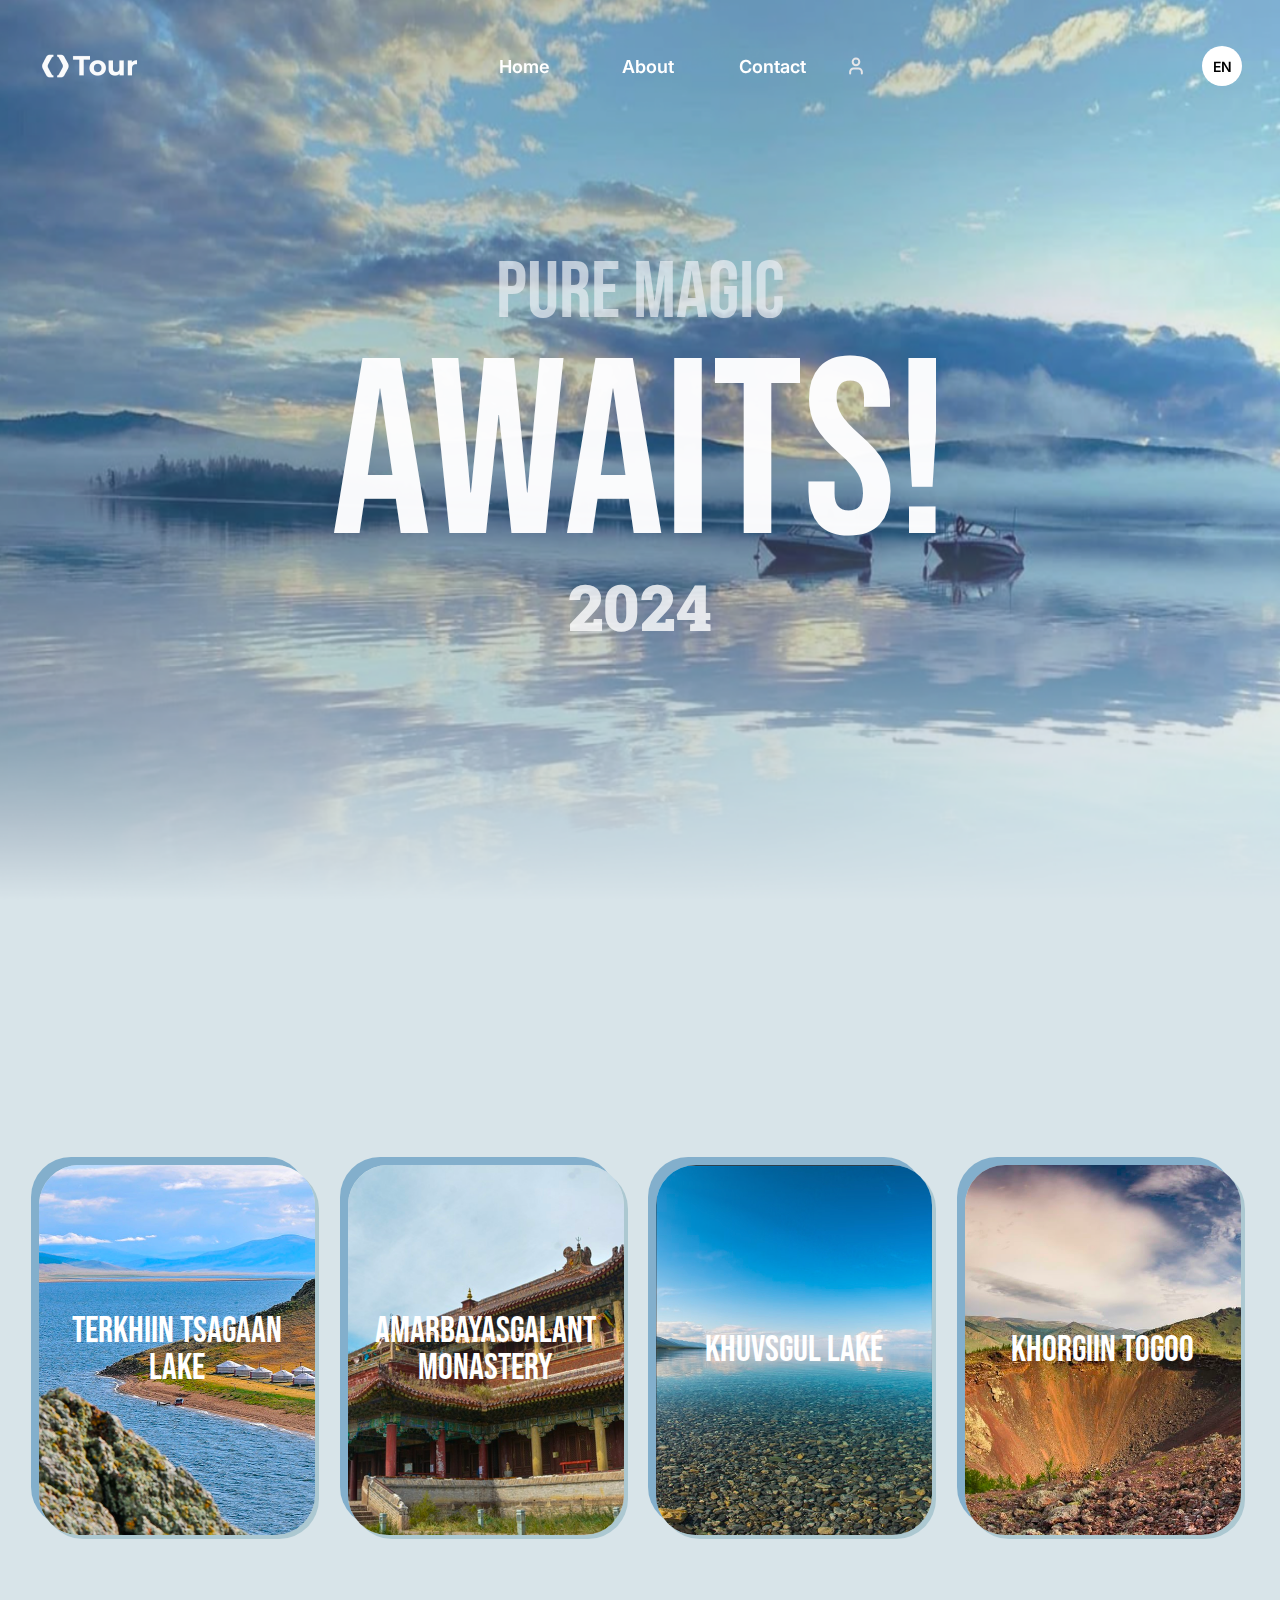
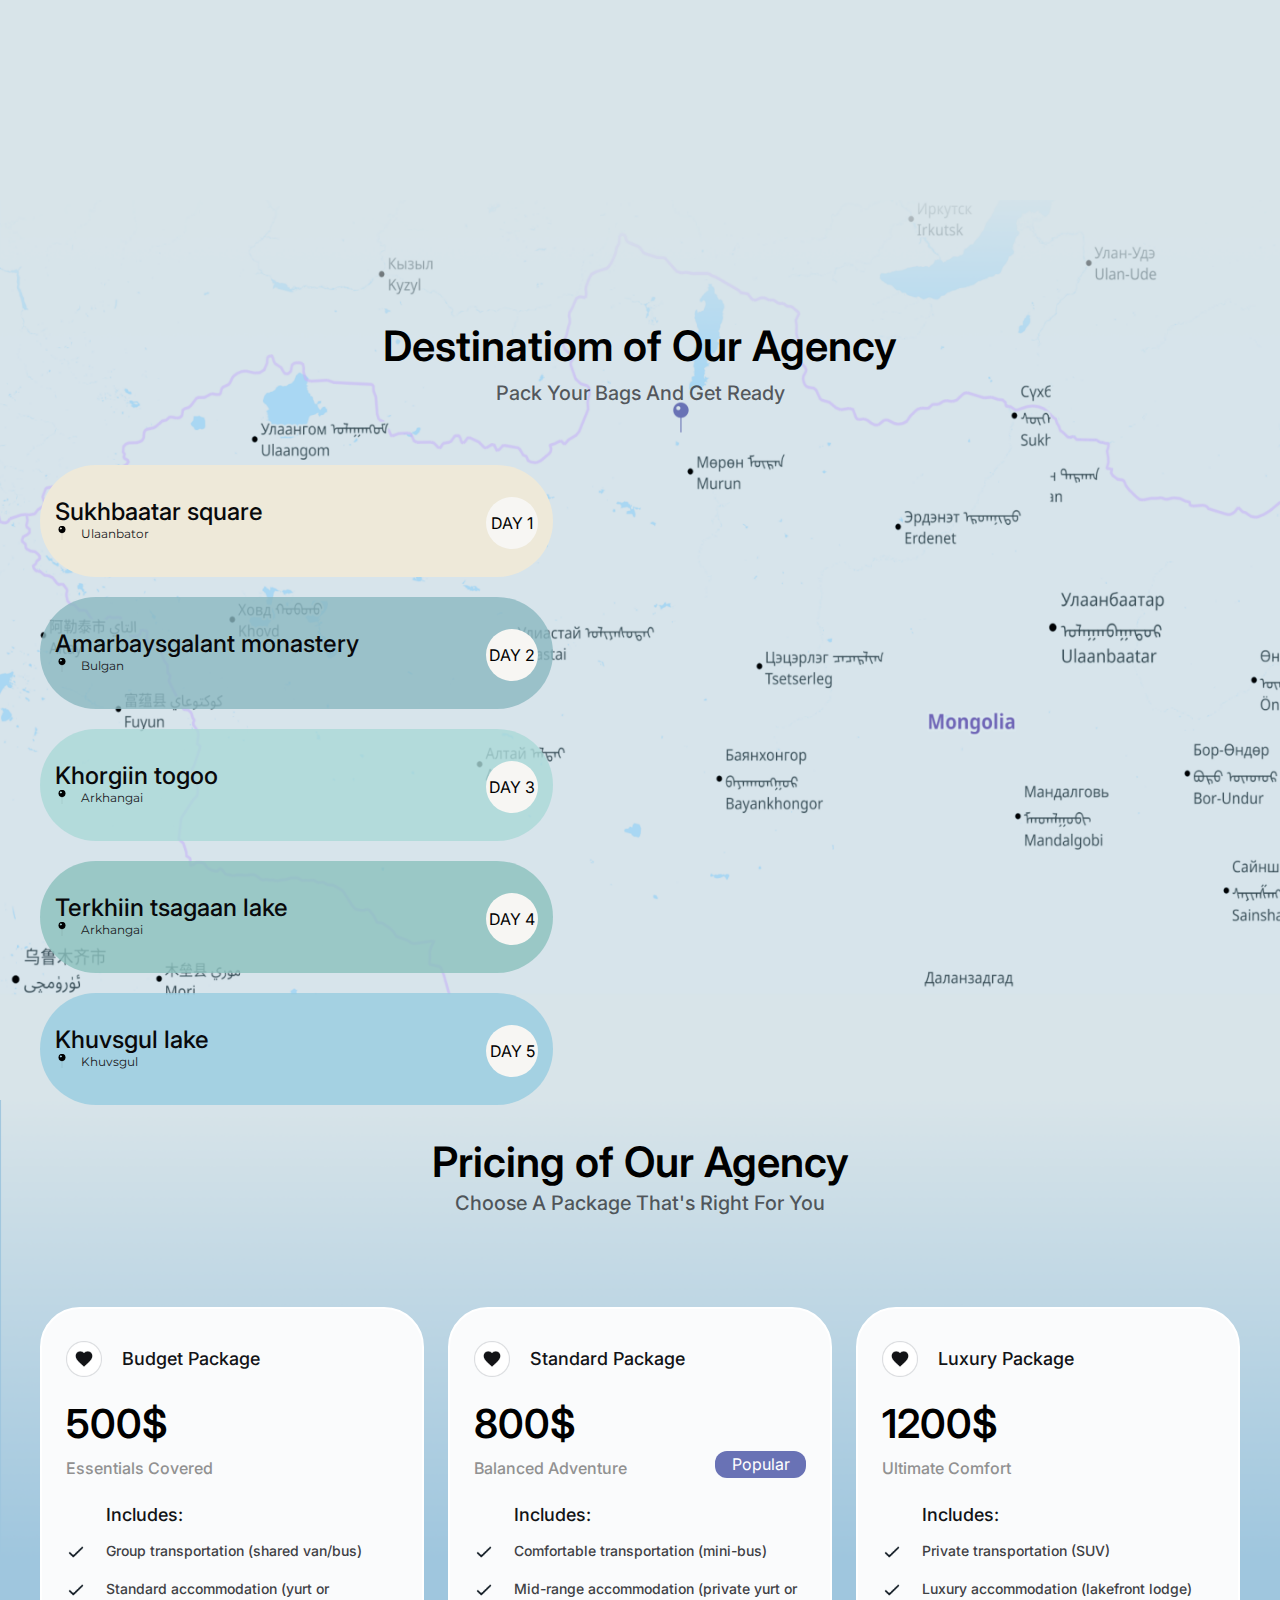
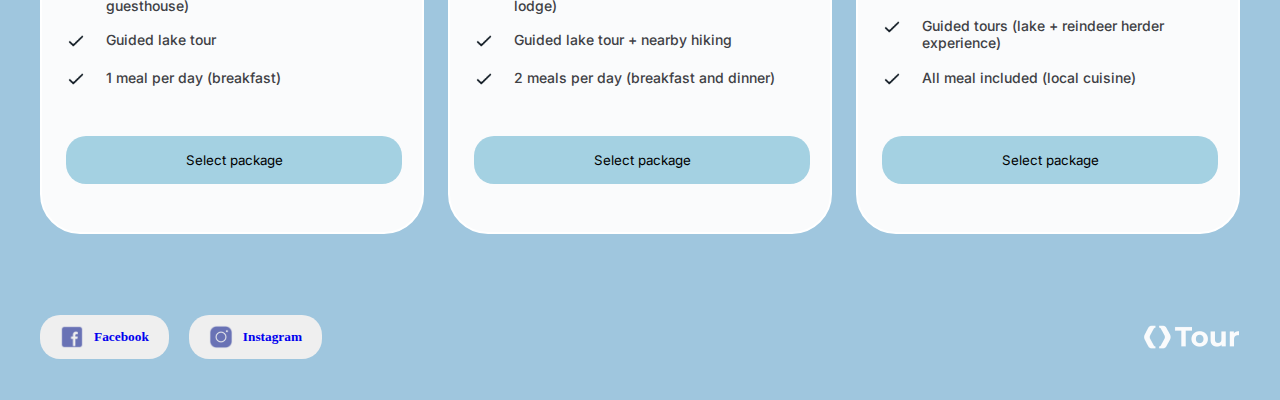
<file: index.html>
<!doctype html>
<html lang="en">
  <head>
    <meta charset="UTF-8" />
    <meta name="viewport" content="width=device-width, initial-scale=1.0" />
    <link rel="preconnect" href="https://fonts.googleapis.com" />
    <link rel="preconnect" href="https://fonts.gstatic.com" crossorigin />
    <link
      href="https://fonts.googleapis.com/css2?family=Bebas+Neue&family=Hanuman:wght@100..900&family=Inter:ital,opsz,wght@0,14..32,100..900;1,14..32,100..900&family=Montserrat:ital,wght@0,100..900;1,100..900&display=swap"
      rel="stylesheet"
    />
    <title>PineTour</title>
    <link rel="stylesheet" href="./pinefinal.css" />
  </head>
  <body>
    <!-- PAGE 1 -->
    <div class="hero center">
      <img class="hero-background" src="./pic/HeroImage.png" />

      <div class="header">
        <img src="./iconimage/logo 1 (3).png" />
        <div class="menu">
          <p>Home</p>
          <p>About</p>
          <p>Contact</p>
          <img src="./iconimage/user.svg" />
        </div>
        <div class="lang-selector center">EN</div>
      </div>

      <div class="hero-titles">
        <p>PURE MAGIC</p>
        <p>AWAITS!</p>
        <p>2024</p>
      </div>
    </div>
    <!-- PAGE 2 -->
    <div class="location">
      <img class="location-background" src="./pic/Location.png" />
      <div class="sublocation">
        <div class="box center">
          <img
            class="terkh"
            src="./hovercard/1.png"
            style="border-radius: 40px"
          />
          <p>TERKHIIN TSAGAAN LAKE</p>
        </div>
        <div class="box center">
          <img
            class="monastery"
            src="./hovercard/2.png"
            style="border-radius: 40px"
          />
          <p>AMARBAYASGALANT MONASTERY</p>
        </div>
        <div class="box center">
          <img
            class="khuvsgul"
            src="./hovercard/3.png"
            style="border-radius: 40px"
          />
          <p>KHUVSGUL LAKE</p>
        </div>
        <div class="box center">
          <img
            class="togoo"
            src="./hovercard/4.png"
            style="border-radius: 40px"
          />
          <p>KHORGIIN TOGOO</p>
        </div>
      </div>
    </div>
    <!-- PAGE 3 -->
    <div class="destination">
      <img class="destination-background" src="./pic/Roadmap.png" />
      <div class="destination-header">
        <h1>Destinatiom of Our Agency</h1>
        <p>Pack Your Bags And Get Ready</p>
      </div>
      <div class="program">
        <div class="locator">
          <div class="card">
            <div class="card-inside">
              <div class="sukhee">
                <h3>Sukhbaatar square</h3>
                <div class="map-icon">
                  <img
                    src="./iconimage/Icon Container 2.png"
                    width="14px"
                    height="14px"
                  />
                  <p>Ulaanbator</p>
                </div>
              </div>
              <div class="day-selector center">DAY 1</div>
              <div class="img1">
                <img
                  src="./map pin/Frame 176.png"
                  width="250px"
                  height="250px"
                />
              </div>
            </div>
          </div>
          <div class="card">
            <div class="card-inside">
              <div class="amaraa">
                <h3>Amarbaysgalant monastery</h3>
                <div class="map-icon">
                  <img
                    src="./iconimage/Icon Container 2.png"
                    width="14px"
                    height="14px"
                  />
                  <p>Bulgan</p>
                </div>
              </div>
              <div class="day-selector center">DAY 2</div>
              <div class="img2">
                <img
                  src="./map pin/Frame 177.png"
                  width="250px"
                  height="250px"
                />
              </div>
            </div>
          </div>
          <div class="card">
            <div class="card-inside">
              <div class="khorgo">
                <h3>Khorgiin togoo</h3>

                <div class="map-icon">
                  <img
                    src="./iconimage/Icon Container 2.png"
                    width="14px"
                    height="14px"
                  />
                  <p>Arkhangai</p>
                </div>
              </div>
              <div class="day-selector center">DAY 3</div>
              <div class="img3">
                <img src="./map pin/11111.png" width="250px" height="250px" />
              </div>
            </div>
          </div>
          <div class="card">
            <div class="card-inside">
              <div class="tsaganaa">
                <h3>Terkhiin tsagaan lake</h3>
                <div class="map-icon">
                  <img
                    src="./iconimage/Icon Container 2.png"
                    width="14px"
                    height="14px"
                  />
                  <p>Arkhangai</p>
                </div>
              </div>
              <div class="day-selector center">DAY 4</div>
              <div class="img4">
                <img
                  src="./map pin/Frame 178.png"
                  width="250px"
                  height="250px"
                />
              </div>
            </div>
          </div>
          <div class="card">
            <div class="card-inside">
              <div class="lake">
                <h3>Khuvsgul lake</h3>
                <div class="map-icon">
                  <img
                    src="./iconimage/Icon Container 2.png"
                    width="14px"
                    height="14px"
                  />
                  <p>Khuvsgul</p>
                </div>
              </div>
              <div class="day-selector center">DAY 5</div>
              <div class="img5">
                <img
                  src="./map pin/Frame 179.png"
                  width="250px"
                  height="250px"
                />
              </div>
            </div>
          </div>
        </div>

        <div class="map-pin"></div>
      </div>
    </div>
    <!--PAGE 4 -->
    <div class="price">
      <img class="price-background" src="./pic/Price&Footer.png" />
      <div class="price-header">
        <h2>Pricing of Our Agency</h2>
        <p>Choose A Package That's Right For You</p>
      </div>
      <div class="package-box">
        <div class="budget card-hover">
          <div class="intro t">
            <img
              src="./iconimage/IconButton 1.png"
              width="36px"
              height="36px"
            />
            <p>Budget Package</p>
          </div>
          <div class="information">
            <div class="info-header">
              <h1>500$</h1>
              <p>Essentials Covered</p>
            </div>
            <div class="paragraph">
              <h4 class="t1">Includes:</h4>

              <div class="info-paragraph">
                <div class="t">
                  <img src="./iconimage/check.png" width="20px" height="20px" />
                  <p>Group transportation (shared van/bus)</p>
                </div>
                <div class="t">
                  <img src="./iconimage/check.png" width="20px" height="20px" />
                  <p>Standard accommodation (yurt or guesthouse)</p>
                </div>
                <div class="t">
                  <img src="./iconimage/check.png" width="20px" height="20px" />
                  <p>Guided lake tour</p>
                </div>
                <div class="t">
                  <img src="./iconimage/check.png" width="20px" height="20px" />
                  <p>1 meal per day (breakfast)</p>
                </div>
              </div>
            </div>
          </div>
          <button class="btn">Select package</button>
        </div>
        <div class="standard card-hover">
          <div class="intro t">
            <img
              src="./iconimage/IconButton 1.png"
              width="36px"
              height="36px"
            />
            <p>Standard Package</p>
          </div>
          <div class="information">
            <div class="info-header">
              <div class="standard-popular">
                <h1>800$</h1>
                <p>Balanced Adventure</p>
              </div>
              <div class="popular">Popular</div>
            </div>
            <div class="paragraph">
              <h4 class="t1">Includes:</h4>
              <div class="info-paragraph">
                <div class="t">
                  <img src="./iconimage/check.png" width="20px" height="20px" />
                  <p>Comfortable transportation (mini-bus)</p>
                </div>
                <div class="t">
                  <img src="./iconimage/check.png" width="20px" height="20px" />
                  <p>Mid-range accommodation (private yurt or lodge)</p>
                </div>
                <div class="t">
                  <img src="./iconimage/check.png" width="20px" height="20px" />
                  <p>Guided lake tour + nearby hiking</p>
                </div>
                <div class="t">
                  <img src="./iconimage/check.png" width="20px" height="20px" />
                  <p>2 meals per day (breakfast and dinner)</p>
                </div>
              </div>
            </div>
          </div>
          <button class="btn">Select package</button>
        </div>
        <div class="luxury card-hover">
          <div class="intro t">
            <img
              src="./iconimage/IconButton 1.png"
              width="36px"
              height="36px"
            />
            <p>Luxury Package</p>
          </div>
          <div class="information">
            <div class="info-header">
              <h1>1200$</h1>
              <p>Ultimate Comfort</p>
            </div>
            <div class="paragraph">
              <h4 class="t1">Includes:</h4>
              <div class="info-paragraph">
                <div class="t">
                  <img src="./iconimage/check.png" width="20px" height="20px" />
                  <p>Private transportation (SUV)</p>
                </div>
                <div class="t">
                  <img src="./iconimage/check.png" width="20px" height="20px" />
                  <p>Luxury accommodation (lakefront lodge)</p>
                </div>
                <div class="t">
                  <img src="./iconimage/check.png" width="20px" height="20px" />
                  <p>Guided tours (lake + reindeer herder experience)</p>
                </div>
                <div class="t">
                  <img src="./iconimage/check.png" width="20px" height="20px" />
                  <p>All meal included (local cuisine)</p>
                </div>
              </div>
            </div>
          </div>
          <button class="btn">Select package</button>
        </div>
      </div>

      <div class="footer">
        <div class="social-button">
          <div class="face">
            <!-- <img src="./iconimage/Facebook Icon.png" width="24px" height="24px" />
        <p>Facebook</p> -->
            <button class="facebook">
              <img
                src="./iconimage/Facebook Icon.png"
                width="24px"
                height="24px"
              /><a href="https://www.facebook.com/mto.mongolia/" target="_blank"
                >Facebook</a
              >
            </button>
          </div>
          <div class="insta">
            <!-- <img
          src="./iconimage/Instagram Icon.png"
          width="24px"
          height="24px"
        /> -->
            <!-- <p>Instagram</p> -->
            <button class="instagram">
              <img
                src="./iconimage/Instagram Icon.png"
                width="24px"
                height="24px"
              /><a
                href="https://www.instagram.com/accounts/login/?next=%2Fgomongolia.official%2F&source=omni_redirect"
                target="_blank"
                >Instagram</a
              >
            </button>
          </div>
        </div>

        <img src="./iconimage/logo 1 (3).png" />
      </div>
    </div>
  </body>
</html>
</file>
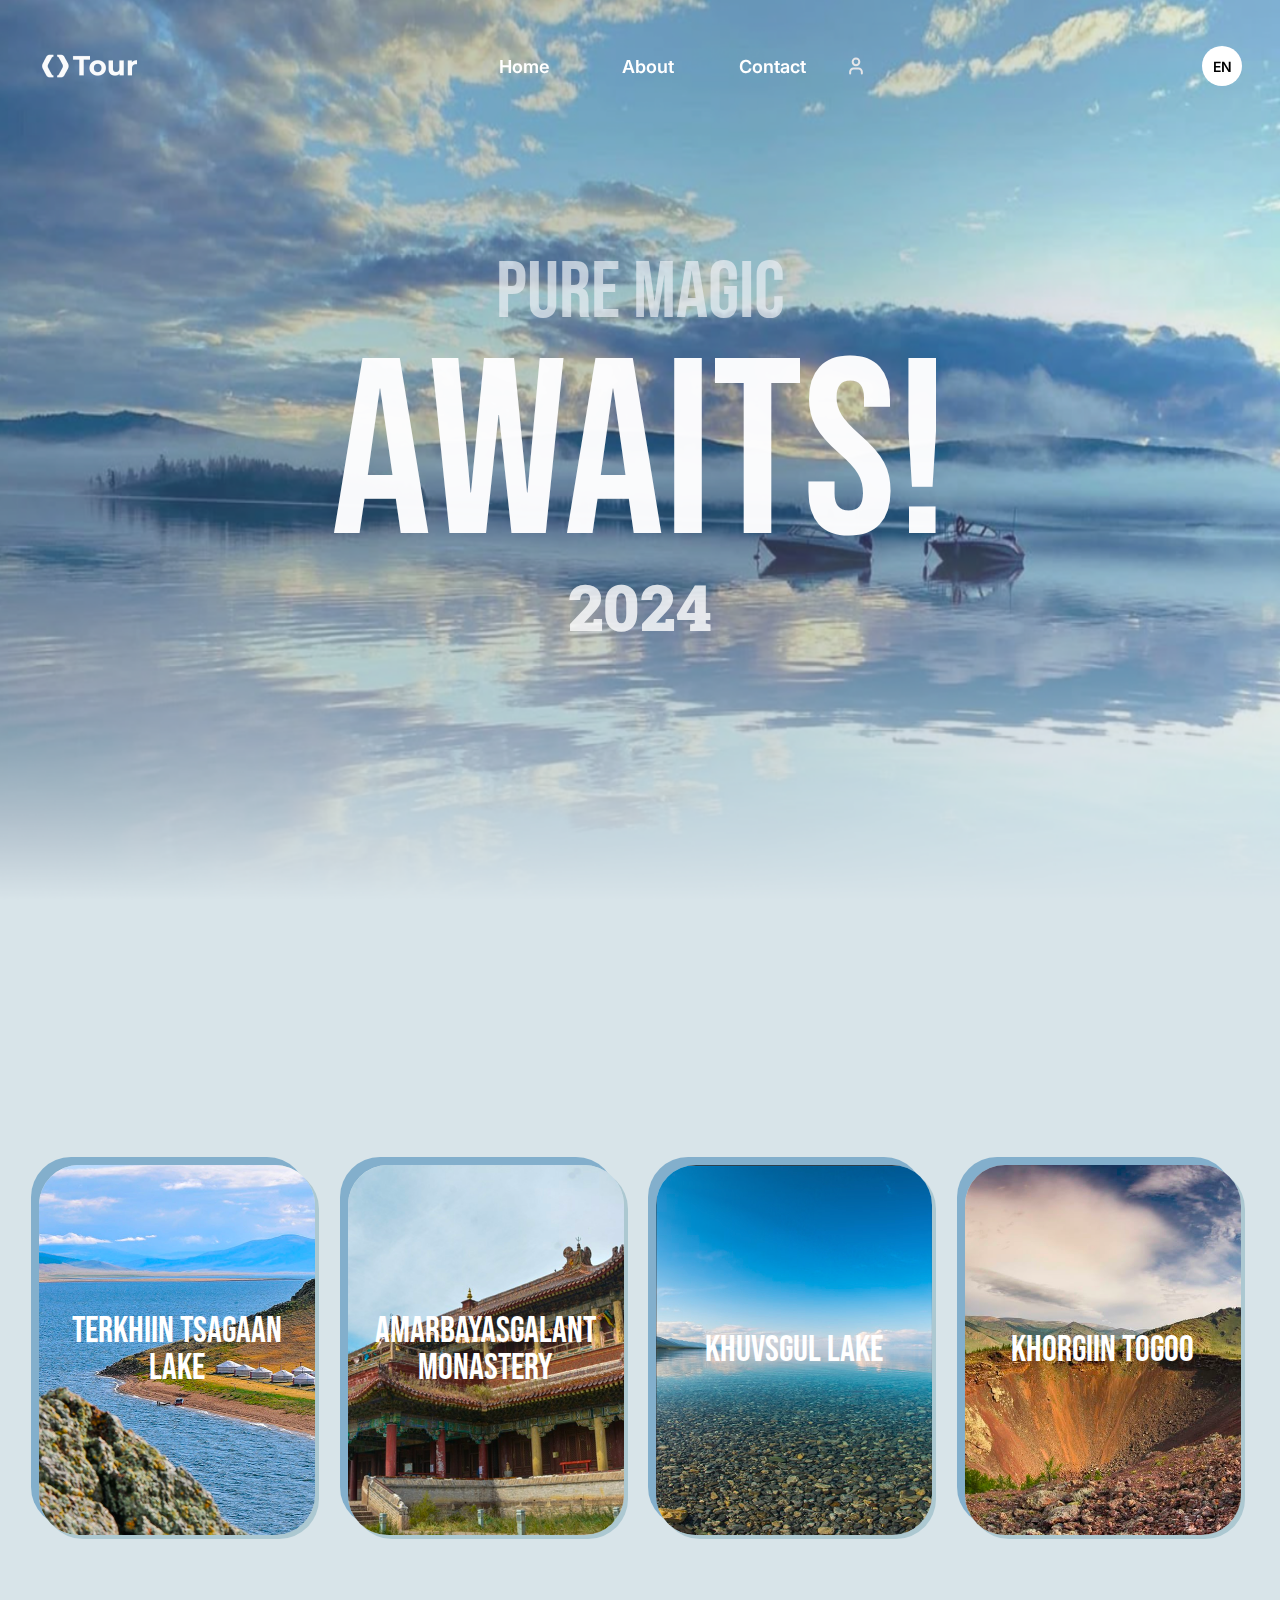
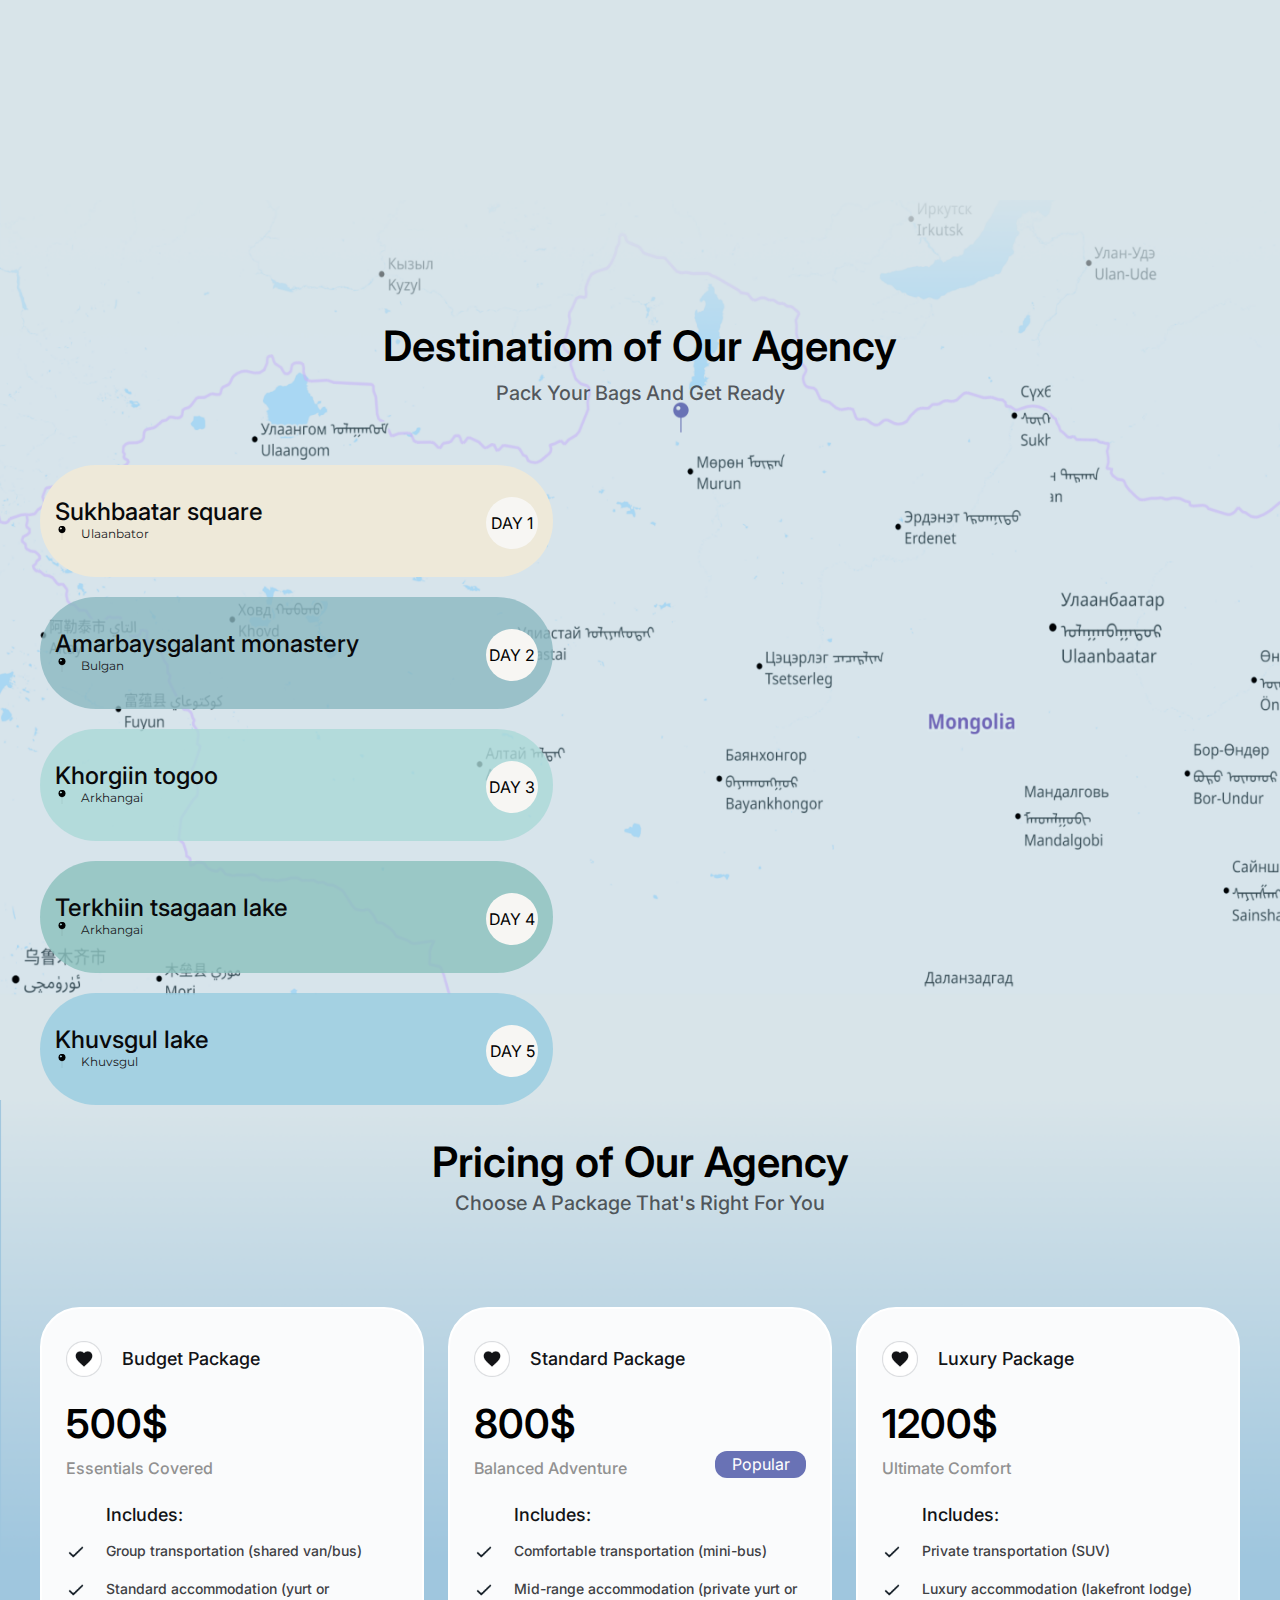
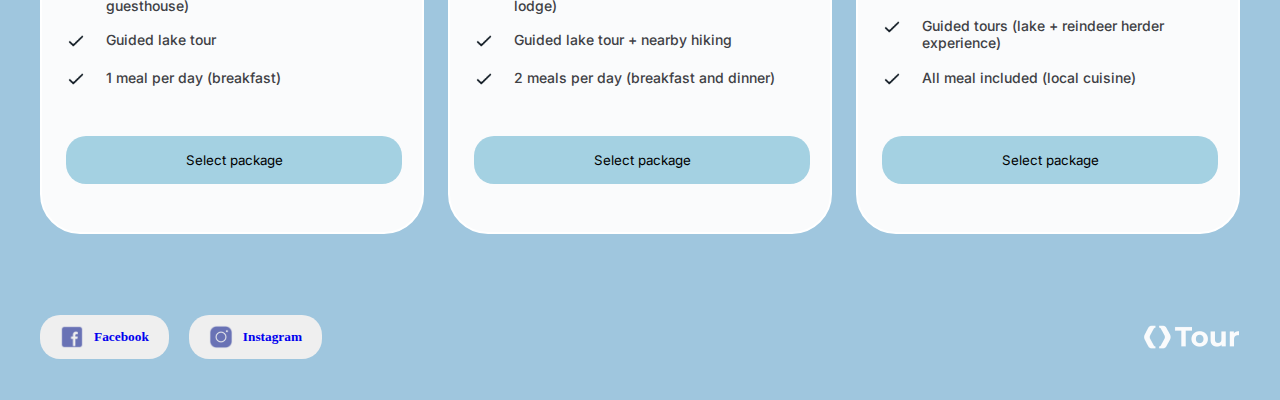
<file: pinefinal.html>
<!DOCTYPE html>
<html lang="en">
  <head>
    <meta charset="UTF-8" />
    <meta name="viewport" content="width=device-width, initial-scale=1.0" />
    <link rel="preconnect" href="https://fonts.googleapis.com" />
    <link rel="preconnect" href="https://fonts.gstatic.com" crossorigin />
    <link
      href="https://fonts.googleapis.com/css2?family=Bebas+Neue&family=Hanuman:wght@100..900&family=Inter:ital,opsz,wght@0,14..32,100..900;1,14..32,100..900&family=Montserrat:ital,wght@0,100..900;1,100..900&display=swap"
      rel="stylesheet"
    />
    <title>PineTour</title>
    <link rel="stylesheet" href="./pinefinal.css" />
  </head>
  <body>
    <!-- PAGE 1 -->
    <div class="hero center">
      <img class="hero-background" src="./pic/HeroImage.png" />

      <div class="header">
        <img src="./iconimage/logo 1 (3).png" />
        <div class="menu">
          <p>Home</p>
          <p>About</p>
          <p>Contact</p>
          <img src="./iconimage/user.svg" />
        </div>
        <div class="lang-selector center">EN</div>
      </div>

      <div class="hero-titles">
        <p>PURE MAGIC</p>
        <p>AWAITS!</p>
        <p>2024</p>
      </div>
    </div>
    <!-- PAGE 2 -->
    <div class="location">
      <img class="location-background" src="./pic/Location.png" />
      <div class="sublocation">
        <div class="box center">
          <img
            class="terkh"
            src="./hovercard/1.png"
            style="border-radius: 40px"
          />
          <p>TERKHIIN TSAGAAN LAKE</p>
        </div>
        <div class="box center">
          <img
            class="monastery"
            src="./hovercard/2.png"
            style="border-radius: 40px"
          />
          <p>AMARBAYASGALANT MONASTERY</p>
        </div>
        <div class="box center">
          <img
            class="khuvsgul"
            src="./hovercard/3.png"
            style="border-radius: 40px"
          />
          <p>KHUVSGUL LAKE</p>
        </div>
        <div class="box center">
          <img
            class="togoo"
            src="./hovercard/4.png"
            style="border-radius: 40px"
          />
          <p>KHORGIIN TOGOO</p>
        </div>
      </div>
    </div>
    <!-- PAGE 3 -->
    <div class="destination">
      <img class="destination-background" src="./pic/Roadmap.png" />
      <div class="destination-header">
        <h1>Destinatiom of Our Agency</h1>
        <p>Pack Your Bags And Get Ready</p>
      </div>
      <div class="program">
        <div class="locator">
          <div class="card">
            <div class="card-inside">
              <div class="sukhee">
                <h3>Sukhbaatar square</h3>
                <div class="map-icon">
                  <img
                    src="./iconimage/Icon Container 2.png"
                    width="14px"
                    height="14px"
                  />
                  <p>Ulaanbator</p>
                </div>
              </div>
              <div class="day-selector center">DAY 1</div>
              <div class="img1">
                <img
                  src="./map pin/Frame 176.png"
                  width="250px"
                  height="250px"
                />
              </div>
            </div>
          </div>
          <div class="card">
            <div class="card-inside">
              <div class="amaraa">
                <h3>Amarbaysgalant monastery</h3>
                <div class="map-icon">
                  <img
                    src="./iconimage/Icon Container 2.png"
                    width="14px"
                    height="14px"
                  />
                  <p>Bulgan</p>
                </div>
              </div>
              <div class="day-selector center">DAY 2</div>
              <div class="img2">
                <img
                  src="./map pin/Frame 177.png"
                  width="250px"
                  height="250px"
                />
              </div>
            </div>
          </div>
          <div class="card">
            <div class="card-inside">
              <div class="khorgo">
                <h3>Khorgiin togoo</h3>

                <div class="map-icon">
                  <img
                    src="./iconimage/Icon Container 2.png"
                    width="14px"
                    height="14px"
                  />
                  <p>Arkhangai</p>
                </div>
              </div>
              <div class="day-selector center">DAY 3</div>
              <div class="img3">
                <img src="./map pin/11111.png" width="250px" height="250px" />
              </div>
            </div>
          </div>
          <div class="card">
            <div class="card-inside">
              <div class="tsaganaa">
                <h3>Terkhiin tsagaan lake</h3>
                <div class="map-icon">
                  <img
                    src="./iconimage/Icon Container 2.png"
                    width="14px"
                    height="14px"
                  />
                  <p>Arkhangai</p>
                </div>
              </div>
              <div class="day-selector center">DAY 4</div>
              <div class="img4">
                <img
                  src="./map pin/Frame 178.png"
                  width="250px"
                  height="250px"
                />
              </div>
            </div>
          </div>
          <div class="card">
            <div class="card-inside">
              <div class="lake">
                <h3>Khuvsgul lake</h3>
                <div class="map-icon">
                  <img
                    src="./iconimage/Icon Container 2.png"
                    width="14px"
                    height="14px"
                  />
                  <p>Khuvsgul</p>
                </div>
              </div>
              <div class="day-selector center">DAY 5</div>
              <div class="img5">
                <img
                  src="./map pin/Frame 179.png"
                  width="250px"
                  height="250px"
                />
              </div>
            </div>
          </div>
        </div>

        <div class="map-pin"></div>
      </div>
    </div>
    <!--PAGE 4 -->
    <div class="price">
      <img class="price-background" src="./pic/Price&Footer.png" />
      <div class="price-header">
        <h2>Pricing of Our Agency</h2>
        <p>Choose A Package That's Right For You</p>
      </div>
      <div class="package-box">
        <div class="budget card-hover">
          <div class="intro t">
            <img
              src="./iconimage/IconButton 1.png"
              width="36px"
              height="36px"
            />
            <p>Budget Package</p>
          </div>
          <div class="information">
            <div class="info-header">
              <h1>500$</h1>
              <p>Essentials Covered</p>
            </div>
            <div class="paragraph">
              <h4 class="t1">Includes:</h4>

              <div class="info-paragraph">
                <div class="t">
                  <img src="./iconimage/check.png" width="20px" height="20px" />
                  <p>Group transportation (shared van/bus)</p>
                </div>
                <div class="t">
                  <img src="./iconimage/check.png" width="20px" height="20px" />
                  <p>Standard accommodation (yurt or guesthouse)</p>
                </div>
                <div class="t">
                  <img src="./iconimage/check.png" width="20px" height="20px" />
                  <p>Guided lake tour</p>
                </div>
                <div class="t">
                  <img src="./iconimage/check.png" width="20px" height="20px" />
                  <p>1 meal per day (breakfast)</p>
                </div>
              </div>
            </div>
          </div>
          <button class="btn">Select package</button>
        </div>
        <div class="standard card-hover">
          <div class="intro t">
            <img
              src="./iconimage/IconButton 1.png"
              width="36px"
              height="36px"
            />
            <p>Standard Package</p>
          </div>
          <div class="information">
            <div class="info-header">
              <div class="standard-popular">
                <h1>800$</h1>
                <p>Balanced Adventure</p>
              </div>
              <div class="popular">Popular</div>
            </div>
            <div class="paragraph">
              <h4 class="t1">Includes:</h4>
              <div class="info-paragraph">
                <div class="t">
                  <img src="./iconimage/check.png" width="20px" height="20px" />
                  <p>Comfortable transportation (mini-bus)</p>
                </div>
                <div class="t">
                  <img src="./iconimage/check.png" width="20px" height="20px" />
                  <p>Mid-range accommodation (private yurt or lodge)</p>
                </div>
                <div class="t">
                  <img src="./iconimage/check.png" width="20px" height="20px" />
                  <p>Guided lake tour + nearby hiking</p>
                </div>
                <div class="t">
                  <img src="./iconimage/check.png" width="20px" height="20px" />
                  <p>2 meals per day (breakfast and dinner)</p>
                </div>
              </div>
            </div>
          </div>
          <button class="btn">Select package</button>
        </div>
        <div class="luxury card-hover">
          <div class="intro t">
            <img
              src="./iconimage/IconButton 1.png"
              width="36px"
              height="36px"
            />
            <p>Luxury Package</p>
          </div>
          <div class="information">
            <div class="info-header">
              <h1>1200$</h1>
              <p>Ultimate Comfort</p>
            </div>
            <div class="paragraph">
              <h4 class="t1">Includes:</h4>
              <div class="info-paragraph">
                <div class="t">
                  <img src="./iconimage/check.png" width="20px" height="20px" />
                  <p>Private transportation (SUV)</p>
                </div>
                <div class="t">
                  <img src="./iconimage/check.png" width="20px" height="20px" />
                  <p>Luxury accommodation (lakefront lodge)</p>
                </div>
                <div class="t">
                  <img src="./iconimage/check.png" width="20px" height="20px" />
                  <p>Guided tours (lake + reindeer herder experience)</p>
                </div>
                <div class="t">
                  <img src="./iconimage/check.png" width="20px" height="20px" />
                  <p>All meal included (local cuisine)</p>
                </div>
              </div>
            </div>
          </div>
          <button class="btn">Select package</button>
        </div>
      </div>

      <div class="footer">
        <div class="social-button">
          <div class="face">
            <!-- <img src="./iconimage/Facebook Icon.png" width="24px" height="24px" />
        <p>Facebook</p> -->
            <button class="facebook">
              <img
                src="./iconimage/Facebook Icon.png"
                width="24px"
                height="24px"
              /><a href="https://www.facebook.com/mto.mongolia/" target="_blank"
                >Facebook</a
              >
            </button>
          </div>
          <div class="insta">
            <!-- <img
          src="./iconimage/Instagram Icon.png"
          width="24px"
          height="24px"
        /> -->
            <!-- <p>Instagram</p> -->
            <button class="instagram">
              <img
                src="./iconimage/Instagram Icon.png"
                width="24px"
                height="24px"
              /><a
                href="https://www.instagram.com/accounts/login/?next=%2Fgomongolia.official%2F&source=omni_redirect"
                target="_blank"
                >Instagram</a
              >
            </button>
          </div>
        </div>

        <img src="./iconimage/logo 1 (3).png" />
      </div>
    </div>
  </body>
</html>
</file>
<file: pinefinal.css>
* {
  box-sizing: border-box;
  margin: 0%;
  padding: 0%;
  font-family: Inter, sans-serif;
}

.center {
  display: flex;
  justify-content: center;
  align-items: center;
}

/* PAGE 1 --------------------------------------------------------PAGE 1*/

.hero {
  width: 100%;
  height: 100vh;
  /* background: rgb(206, 206, 149); */
}

.header {
  /* background: rgb(202, 84, 123); */
  width: 100%;
  max-width: 1204px;
  display: flex;
  z-index: 1;
  align-items: center;
  justify-content: space-between;
  position: fixed;
  top: 46px;
}

.menu {
  display: flex;
  /* background: coral; */
  gap: 24px;
}

.menu P {
  text-align: center;
  color: white;
  width: 100px;
  font-size: 18px;
  font-weight: 600;
  font-family: Inter, sans-serif;
  color: #ffffff;
}

.menu img {
  width: 20px;
  height: 20px;
}

.lang-selector {
  width: 40px;
  height: 40px;
  border-radius: 100%;
  background-color: white;
  font-size: 14px;
  font-weight: 600;
  font-family: Inter, sans-serif;
  color: #000000;
}

.hero-titles {
  text-align: center;
  color: white;
}

.hero-titles p:nth-child(1) {
  font-family: "bebas Neue", sans-serif;
  font-size: 80px;
  line-height: 100%;
  color: #e8edf2b8;
  font-weight: 400;
}

.hero-titles p:nth-child(2) {
  font-family: "bebas Neue", sans-serif;
  font-size: 250px;
  line-height: 100%;
  color: #fdfdfefa;
  font-weight: 400;
}

.hero-titles p:nth-child(3) {
  font-family: "hanuman", sans-serif;
  font-size: 64px;
  line-height: 100%;
  color: #ffffffcc;
  font-weight: 900;
}

.hero-background {
  position: absolute;
  top: 0;
  left: 0;
  z-index: -1;
  width: 100%;
  height: 100%;
}

/* PAGE 2 --------------------------------------------------------PAGE 2*/

.location {
  width: 100%;
  height: 100vh;
  /* background-color: rgb(158, 158, 232); */
  display: flex;
  justify-content: center;
  align-items: center;
  position: relative;
}

.sublocation {
  width: 1202px;
  height: 370px;
  /* background-color: rgb(169, 149, 122); */
  display: flex;
  justify-content: space-between;
  position: relative;
}

.box {
  width: 276px;
  height: 370px;
  position: relative;
  border-radius: 40px;
  /* background-color: rgb(69, 61, 61); */
}

.location-background {
  position: absolute;
  top: 0;
  left: 0;
  z-index: -1;
  width: 100%;
  height: 100%;
}

.terkh {
  position: absolute;
  top: 0;
  left: 0;
  z-index: -1;
  width: 100%;
  height: 100%;
  box-shadow: 4px 4px 0px 0px rgba(41, 114, 139, 0.25),
    -8px -8px 0px 0px rgba(31, 114, 170, 0.46);
}

.monastery {
  position: absolute;
  top: 0;
  left: 0;
  z-index: -1;
  width: 100%;
  height: 100%;

  box-shadow: 4px 4px 0px 0px rgba(41, 114, 139, 0.25),
    -8px -8px 0px 0px rgba(31, 114, 170, 0.46);
}

.khuvsgul {
  position: absolute;
  top: 0;
  left: 0;
  z-index: -1;
  width: 100%;
  height: 100%;
  box-shadow: 4px 4px 0px 0px rgba(41, 114, 139, 0.25),
    -8px -8px 0px 0px rgba(31, 114, 170, 0.46);
}

.togoo {
  position: absolute;
  top: 0;
  left: 0;
  z-index: -1;
  width: 100%;
  height: 100%;
  box-shadow: 4px 4px 0px 0px rgba(41, 114, 139, 0.25),
    -8px -8px 0px 0px rgba(31, 114, 170, 0.46);
}

.box:hover {
  background: #1f72aa75;
  /* background: #29728b40; */
}

.box p {
  color: white;
  width: 232px;
  line-height: 100%;
  text-align: center;
  font-family: "bebas Neue", sans-serif;
  font-size: 37px;
  font-weight: 400;
}

/* PAGE 3 --------------------------------------------------------PAGE 3*/

.destination {
  width: 100%;
  height: 100vh;
  position: relative;
  display: flex;
  flex-direction: column;
  align-items: center;
}

.destination-background {
  position: absolute;
  top: 0;
  left: 0;
  z-index: -1;
  width: 100%;
  height: 100%;
}

.destination-header {
  display: flex;
  justify-content: center;
  text-align: center;
  gap: 10px;
  padding-top: 120px;
  padding-bottom: 60px;
  flex-direction: column;
}

.destination-header h1 {
  font-size: 42px;
  font-weight: 600;
  font-family: Inter, sans-serif;
  color: #000000;
}

.destination-header p {
  font-size: 20px;
  font-weight: 500;
  font-family: Inter, sans-serif;
  color: #18181bb2;
}

.program {
  width: 1200px;
  height: 640px;
  /* background-color: rgb(234, 182, 115); */
  display: flex;
  justify-content: space-between;
  gap: 40px;
  position: relative;
}

.locator {
  width: 513px;
  height: 640px;
  gap: 20px;
  /* background-color: rgb(81, 152, 215); */
  display: flex;
  flex-direction: column;
  justify-content: space-between;
}

.map-pin {
  width: 647px;
  height: 640px;

  /* background-color: rgba(38, 77, 112, 0.501); */
  /* opacity: 0.3; */
  position: relative;
}

.card {
  width: 513px;
  height: 112px;
  /* background: rgb(157, 154, 154); */
  border-radius: 120px;
  display: flex;
  justify-content: space-around;
  align-items: center;
}

.card:hover {
  border: 3px solid white;
}

.card-inside {
  width: 483px;
  height: 48px;
  /* background: beige; */
  display: flex;
  justify-content: space-between;
}

.map-icon {
  width: 68px;
  height: 15px;
  gap: 12px;
  display: flex;
}

.program {
  display: flex;
  gap: 4px;
}

.sukhee h3 {
  font-size: 24px;
  font-family: Inter, sans-serif;
  font-weight: 500;
  color: #09090b;
}

.sukhee p {
  font-size: 12px;
  font-family: Montserrat, sans-serif;
  font-weight: 400;
  color: #18181b;
}

.amaraa h3 {
  font-size: 24px;
  font-family: Inter, sans-serif;
  font-weight: 500;
  color: #09090b;
}

.amaraa p {
  font-size: 12px;
  font-family: Montserrat, sans-serif;
  font-weight: 400;
  color: #18181b;
}

.khorgo h3 {
  font-size: 24px;
  font-family: Inter, sans-serif;
  font-weight: 500;
  color: #09090b;
}

.khorgo p {
  font-size: 12px;
  font-family: Montserrat, sans-serif;
  font-weight: 400;
  color: #18181b;
}

.tsaganaa h3 {
  font-size: 24px;
  font-family: Inter, sans-serif;
  font-weight: 500;
  color: #09090b;
}

.tsaganaa p {
  font-size: 12px;
  font-family: Montserrat, sans-serif;
  font-weight: 400;
  color: #18181b;
}

.lake h3 {
  font-size: 24px;
  font-family: Inter, sans-serif;
  font-weight: 500;
  color: #09090b;
}

.lake p {
  font-size: 12px;
  font-family: Montserrat, sans-serif;
  font-weight: 400;
  color: #18181b;
}

.card:nth-child(1) {
  background-color: #eee9d9;
}
.card:nth-child(2) {
  background-color: #8bb8c1cc;
}
.card:nth-child(3) {
  background-color: #aad8d7cc;
}
.card:nth-child(4) {
  background-color: #8bc0bdcc;
}
.card:nth-child(5) {
  background-color: #97cce0cc;
}

.day-selector {
  background-color: #f7f6f3;
  width: 52px;
  height: 52px;
  border-radius: 100px;
  line-height: 100%;
}

.img1 {
  position: absolute;
  top: 10%;
  left: 90%;
  display: none;
}

.img2 {
  position: absolute;
  top: 0%;
  left: 75%;
  display: none;
}

.img3 {
  position: absolute;
  top: 10%;
  left: 50%;
  display: none;
}

.img4 {
  position: absolute;
  top: 20%;
  left: 60%;
  display: none;
}

.img5 {
  position: absolute;
  top: 1%;
  left: 45%;
  display: none;
}

.card:nth-child(1):hover .img1 {
  display: block;
}

.card:nth-child(2):hover .img2 {
  display: block;
}

.card:nth-child(3):hover .img3 {
  display: block;
}

.card:nth-child(4):hover .img4 {
  display: block;
}

.card:nth-child(5):hover .img5 {
  display: block;
}

/* PAGE 4 --------------------------------------------------------PAGE 4*/

.price {
  width: 100%;
  height: 100vh;
  /* border: 2px solid red; */
  position: relative;
  display: flex;
  flex-direction: column;
  justify-content: space-around;
  align-items: center;
}

.price-background {
  position: absolute;
  top: 0;
  left: 0%;
  z-index: -1;
  width: 100%;
  height: 100%;
}

.price-header {
  /* border: 2px solid green; */
  /* position: absolute; */
  width: 100%;
  height: 85px;
  text-align: center;
}

.price-header h2 {
  font-weight: 600;
  font-size: 42px;
  font-family: Inter, sans-serif;
  line-height: 100%;
  color: rgba(0, 0, 0, 1);
}

.price-header p {
  font-weight: 500;
  font-size: 20px;
  font-family: Inter, sans-serif;
  line-height: 100%;
  color: rgba(24, 24, 27, 0.7);
  margin-top: 10px;
}

.package-box {
  /* border: 2px solid blue; */
  width: 1200px;
  height: 527px;
  gap: 24px;
  display: flex;
  justify-content: space-between;
}

.budget {
  border: 2px solid white;
  width: 384px;
  height: 527px;
  border-radius: 40px;
  background: #fafbfc;
  display: flex;
  flex-direction: column;
  justify-content: space-between;
  /* align-items: flex-start; */
  padding-left: 24px;
  padding-top: 0px;
  padding-right: 24px;
  padding-bottom: 48px;
}

.t {
  gap: 20px;
  display: flex;
}

.t1 {
  margin-left: 40px;
  margin-bottom: 17.5px;
}

.standard {
  border: 2px solid white;
  width: 384px;
  height: 527px;
  border-radius: 40px;
  background: #fafbfc;
  display: flex;
  flex-direction: column;
  justify-content: space-between;
  /* align-items: flex-start; */
  padding-left: 24px;
  padding-top: 0px;
  padding-right: 24px;
  padding-bottom: 48px;
}

.popular {
  background: #6972b5;
  width: 91px;
  height: 27px;
  border-radius: 12px;
  color: white;
  /* text-align: center; */
  display: flex;
  justify-content: center;
  align-items: center;
}

.luxury {
  border: 2px solid white;
  width: 384px;
  height: 527px;
  border-radius: 40px;
  background: #fafbfc;
  display: flex;
  flex-direction: column;
  justify-content: space-between;
  /* align-items: flex-start; */
  padding-left: 24px;
  padding-top: 0px;
  padding-right: 24px;
  padding-bottom: 48px;
}

.footer {
  /* background: coral; */
  width: 1200px;
  height: 44px;
  display: flex;
  justify-content: space-between;
  align-items: center;
}

.btn {
  width: 336px;
  height: 48px;
  border-radius: 20px;
  background-color: #a4d1e2;
  border: none;
}

.social-button {
  gap: 20px;
  display: flex;
}

.card-hover:hover {
  box-shadow: 4px 4px 0px 0px rgba(41, 114, 139, 0.25),
    -8px -8px 0px 0px rgba(31, 114, 170, 0.46);
  cursor: pointer;
}

.card-hover:hover .btn {
  background: black;
  color: white;
}

.facebook {
  height: 44px;
  border-radius: 20px;
  color: rgba(105, 114, 181, 1);
  gap: 10px;
  padding: 11px 20px;
  font-weight: 700;
  display: flex;
  justify-content: space-between;
  align-items: center;
  border: none;
}
.instagram {
  height: 44px;
  border-radius: 20px;
  color: rgba(105, 114, 181, 1);
  gap: 10px;
  padding: 11px 20px;
  font-weight: 700;
  display: flex;
  justify-content: space-between;
  align-items: center;
  border: none;
}

.facebook a {
  font-family: Montserrat sans-serif;
  text-decoration: none;
}
.instagram a {
  font-family: Montserrat sans-serif;
  text-decoration: none;
}

/* BUDGET */ /* BUDGET */ /* BUDGET */ /* BUDGET */ /* BUDGET */
.budget .intro {
  /* border: 2px solid black; */
  display: flex;
  justify-content: flex-start;
  align-items: center;
  padding-top: 32px;
  font-size: 18px;
  font-weight: 500;
  font-family: Inter, sans-serif;
  color: #121316;
}
.budget .information {
  height: 290px;
  /* border: 2px solid rgb(169, 62, 62); */
  display: flex;
  flex-direction: column;
  justify-content: space-between;
  margin-top: 12px;
  margin-bottom: 37px;
}

.budget .information .info-header {
  display: flex;
  flex-direction: column;
  gap: 10px;
}

.budget .information .info-header h1 {
  font-size: 40px;
  font-weight: 600;
  font-family: Inter, sans-serif;
}

.budget .information .info-header p {
  font-size: 16px;
  font-weight: 500;
  font-family: Inter, sans-serif;
  color: #919191;
}

.budget .information .paragraph h4 {
  font-size: 18px;
  font-weight: 500;
  font-family: Inter, sans-serif;
  color: #121316;
}

.budget .information .paragraph p {
  font-size: 14px;
  font-weight: 500;
  font-family: Inter, sans-serif;
  color: #3f4145;
}

/* STANDARD */ /* STANDARD */ /* STANDARD */ /* STANDARD */ /* STANDARD */
.standard .intro {
  /* border: 2px solid black; */
  display: flex;
  justify-content: flex-start;
  align-items: center;
  padding-top: 32px;
  font-size: 18px;
  font-weight: 500;
  font-family: Inter, sans-serif;
  color: #121316;
}

.standard .information {
  height: 290px;
  /* border: 2px solid rgb(169, 62, 62); */
  display: flex;
  flex-direction: column;
  justify-content: space-between;
  margin-top: 12px;
  margin-bottom: 37px;
}

/* .standard .information .info-header {
  display: flex;
  flex-direction: column;
  gap: 10px;
} */

/* lllllllllllllllllllllll */

.standard .information .info-header .standard-popular {
  display: flex;
  flex-direction: column;
  gap: 10px;
}

.standard .information .info-header {
  /* border: 1px solid red; */
  display: flex;
  align-items: flex-end;
  justify-content: space-between;
}

/* lllllllllllllllllllllll */
.standard .information .info-header h1 {
  font-size: 40px;
  font-weight: 600;
  font-family: Inter, sans-serif;
}

.standard .information .info-header p {
  font-size: 16px;
  font-weight: 500;
  font-family: Inter, sans-serif;
  color: #919191;
}

.standard .information .paragraph h4 {
  font-size: 18px;
  font-weight: 500;
  font-family: Inter, sans-serif;
  color: #121316;
}

.standard .information .paragraph p {
  font-size: 14px;
  font-weight: 500;
  font-family: Inter, sans-serif;
  color: #3f4145;
}

/* LUXURY */ /* LUXURY */ /* LUXURY */ /* LUXURY */ /* LUXURY */
.luxury .intro {
  /* border: 2px solid black; */
  display: flex;
  justify-content: flex-start;
  align-items: center;
  padding-top: 32px;
  font-size: 18px;
  font-weight: 500;
  font-family: Inter, sans-serif;
  color: #121316;
}

.luxury .information {
  height: 290px;
  /* border: 2px solid rgb(169, 62, 62); */
  display: flex;
  flex-direction: column;
  justify-content: space-between;
  margin-top: 12px;
  margin-bottom: 37px;
}

.luxury .information .info-header {
  display: flex;
  flex-direction: column;
  gap: 10px;
}

.luxury .information .info-header h1 {
  font-size: 40px;
  font-weight: 600;
  font-family: Inter, sans-serif;
}

.luxury .information .info-header p {
  font-size: 16px;
  font-weight: 500;
  font-family: Inter, sans-serif;
  color: #919191;
}

.luxury .information .paragraph h4 {
  font-size: 18px;
  font-weight: 500;
  font-family: Inter, sans-serif;
  color: #121316;
}

.luxury .information .paragraph p {
  font-size: 14px;
  font-weight: 500;
  font-family: Inter, sans-serif;
  color: #3f4145;
}

.info-paragraph {
  display: flex;
  flex-direction: column;
  gap: 17.5px;
}

/* .budget .information .paragraph {
  padding-left: 40px;
  gap: 17.5px;
} */
</file>
